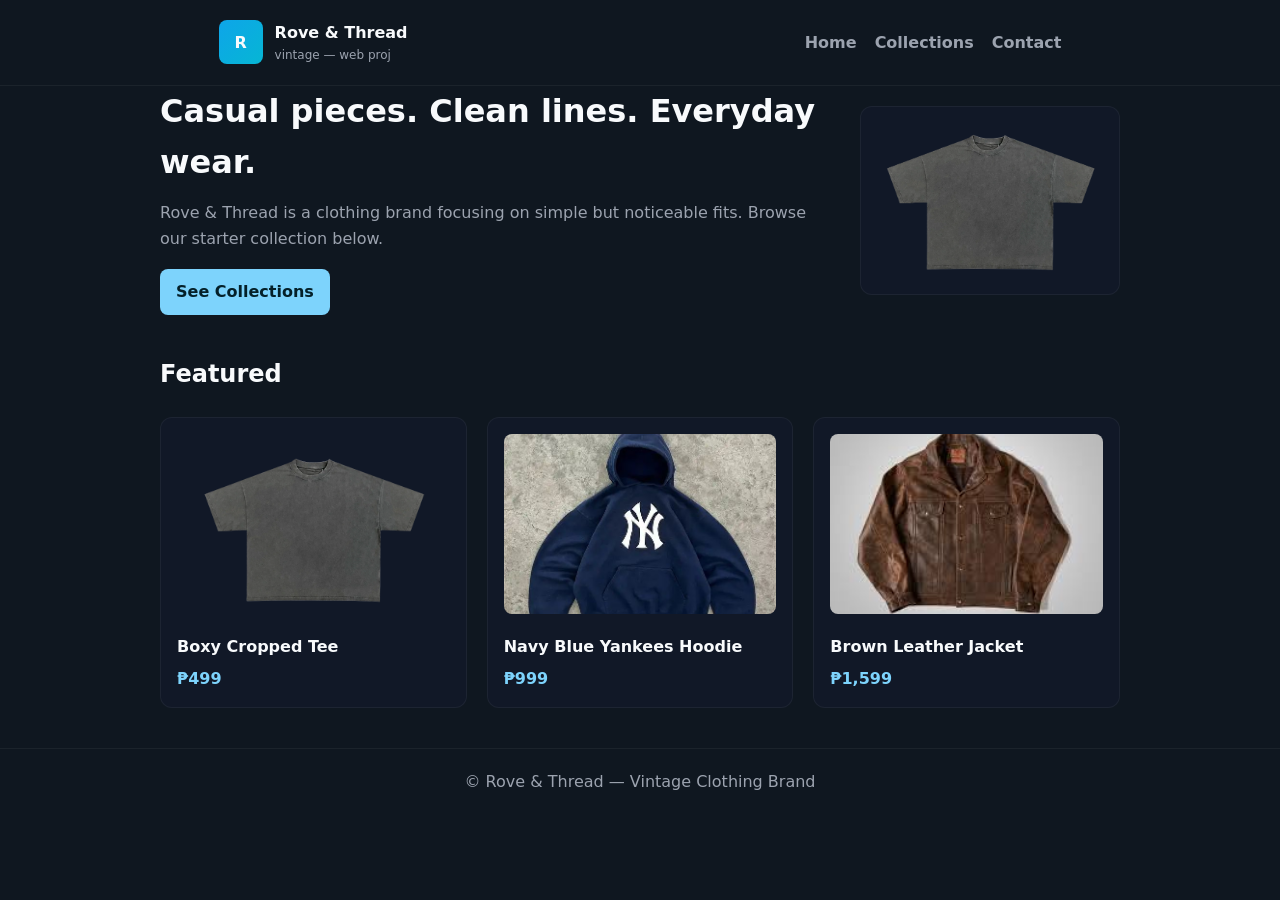
<file: index.html>
<!DOCTYPE html>
<html lang="en">
<head>
  <meta charset="UTF-8" />
  <meta name="viewport" content="width=device-width, initial-scale=1.0" />
  <title>Rove & Thread — Vintage Clothing Brand</title>
  <link rel="stylesheet" href="style.css" />
</head>

<body>
  <header>
    <div class="container brand">
      <div class="logo">R</div>
      <div>
        <div style="font-weight:800">Rove & Thread</div>
        <div style="font-size:12px;color:var(--muted)">vintage — web proj</div>
      </div>
    </div>

    <nav class="container">
      <a href="#">Home</a>
      <a href="#">Collections</a>
      <a href="#">Contact</a>
    </nav>
  </header>

  <main class="container">
    <section class="hero">
      <div class="hero-left">
        <h1>Casual pieces. Clean lines. Everyday wear.</h1>
        <p>Rove & Thread is a clothing brand focusing on simple but noticeable fits. Browse our starter collection below.</p>
        <a class="cta" href="#">See Collections</a>
      </div>

      <div style="width:260px">
        <div class="card" style="padding:0;overflow:hidden">
          <img src="item1.jpg" alt="Sample garment" />
        </div>
      </div>
    </section>

    <h2 style="margin-top:40px">Featured</h2>

    <div class="grid">
      <div class="card">
        <img src="item1.jpg" alt="Boxy Cropped Tee" />
        <h3>Boxy Cropped Tee</h3>
        <div class="price">₱499</div>
      </div>

      <div class="card">
        <img src="item2.jpg" alt="Navy Blue Yankees Hoodie" />
        <h3>Navy Blue Yankees Hoodie</h3>
        <div class="price">₱999</div>
      </div>

      <div class="card">
        <img src="item3.jpg" alt="Brown Leather Jacket" />
        <h3>Brown Leather Jacket</h3>
        <div class="price">₱1,599</div>
      </div>
    </div>
  </main>

  <footer>
    © Rove & Thread — Vintage Clothing Brand
  </footer>
</body>
</html>
</file>
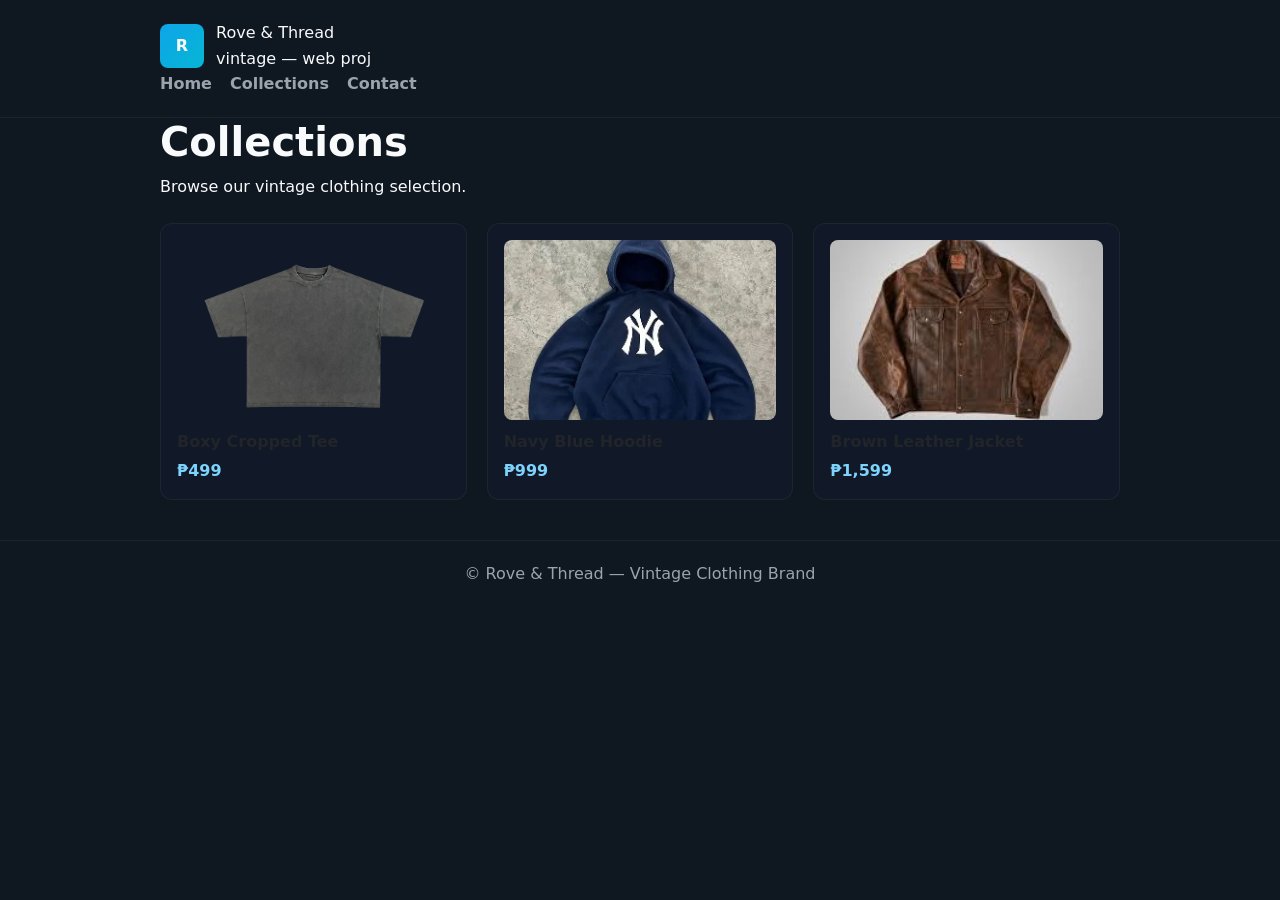
<file: collections.html>
<!DOCTYPE html>
<html lang="en">
<head>
  <meta charset="UTF-8">
  <meta name="viewport" content="width=device-width, initial-scale=1.0">
  <title>Collections — Rove & Thread</title>

 
  <link href="https://cdn.jsdelivr.net/npm/bootstrap@5.3.0/dist/css/bootstrap.min.css" rel="stylesheet">

  <link rel="stylesheet" href="style.css">
</head>

<body>

<header>
  <div class="container brand">
    <div class="logo">R</div>
    <div>
      <div class="brand-title">Rove & Thread</div>
      <div class="brand-sub">vintage — web proj</div>
    </div>
  </div>

  <nav class="container">
    <a href="index.html">Home</a>
    <a href="collections.html" class="active">Collections</a>
    <a href="contact.html">Contact</a>
  </nav>
</header>

<main class="container">
  <h1 class="section-title">Collections</h1>
  <p class="hero p-muted">Browse our vintage clothing selection.</p>

  <div class="grid">

    <div class="card">
      <img src="item1.jpg" alt="Boxy Cropped Tee">
      <h3>Boxy Cropped Tee</h3>
      <div class="price">₱499</div>
    </div>

    <div class="card">
      <img src="item2.jpg" alt="Hoodie">
      <h3>Navy Blue Hoodie</h3>
      <div class="price">₱999</div>
    </div>

    <div class="card">
      <img src="item3.jpg" alt="Jacket">
      <h3>Brown Leather Jacket</h3>
      <div class="price">₱1,599</div>
    </div>

  </div>
</main>

<footer>
  © Rove & Thread — Vintage Clothing Brand
</footer>

</body>
</html>
</file>
<file: style.css>
:root {
  --bg: #0f1720;
  --card: #111827;
  --muted: #9ca3af;
  --accent: #7dd3fc;
  --white: #f8fafc;
}

* {
  box-sizing: border-box;
  margin: 0;
  padding: 0;
}

body {
  background: var(--bg);
  color: var(--white);
  font-family: Inter, system-ui, Arial, sans-serif;
  line-height: 1.6;
}

h1,
h2,
h3 {
  font-weight: 700;
}

a {
  color: var(--accent);
  text-decoration: none;
  transition: 0.2s ease;
}

a:hover {
  opacity: 0.8;
}

header {
  padding: 20px;
  border-bottom: 1px solid rgba(255, 255, 255, 0.05);
  display: flex;
  justify-content: space-between;
  align-items: center;
  flex-wrap: wrap;
}

.container {
  max-width: 1000px;
  margin: 0 auto;
  padding: 0 20px;
}

.brand {
  display: flex;
  gap: 12px;
  align-items: center;
}

.logo {
  width: 44px;
  height: 44px;
  border-radius: 8px;
  background: linear-gradient(135deg, #0ea5e9, #06b6d4);
  display: flex;
  align-items: center;
  justify-content: center;
  font-weight: 800;
}

nav {
  display: flex;
  gap: 18px;
}

nav a {
  font-weight: 600;
  color: var(--muted);
}

nav a:hover {
  color: var(--accent);
}

main {
  padding: 40px 0;
}

.hero {
  display: flex;
  gap: 40px;
  align-items: center;
  flex-wrap: wrap;
}

.hero-left {
  flex: 1;
  min-width: 260px;
}

.hero h1 {
  font-size: 32px;
  margin-bottom: 12px;
}

.hero p {
  color: var(--muted);
  margin-bottom: 18px;
}

.cta {
  display: inline-block;
  background: var(--accent);
  color: #042029;
  padding: 10px 16px;
  border-radius: 8px;
  font-weight: 700;
}

.grid {
  display: grid;
  grid-template-columns: repeat(auto-fit, minmax(220px, 1fr));
  gap: 20px;
  margin-top: 24px;
}

.card {
  background: var(--card);
  padding: 16px;
  border-radius: 12px;
  border: 1px solid rgba(255, 255, 255, 0.05);
  transition: transform 0.3s ease;
}

.card:hover {
  transform: translateY(-6px);
}

.card img {
  width: 100%;
  height: 180px;
  object-fit: cover;
  border-radius: 8px;
}

.card h3 {
  margin: 12px 0 6px;
  font-size: 16px;
}

.price {
  color: var(--accent);
  font-weight: 700;
}

footer {
  padding: 20px;
  border-top: 1px solid rgba(255, 255, 255, 0.05);
  text-align: center;
  color: var(--muted);
  margin-top: 40px;
}

@media (max-width: 768px) {
  .hero {
    flex-direction: column;
  }

  .hero h1 {
    font-size: 26px;
  }
}
</file>
